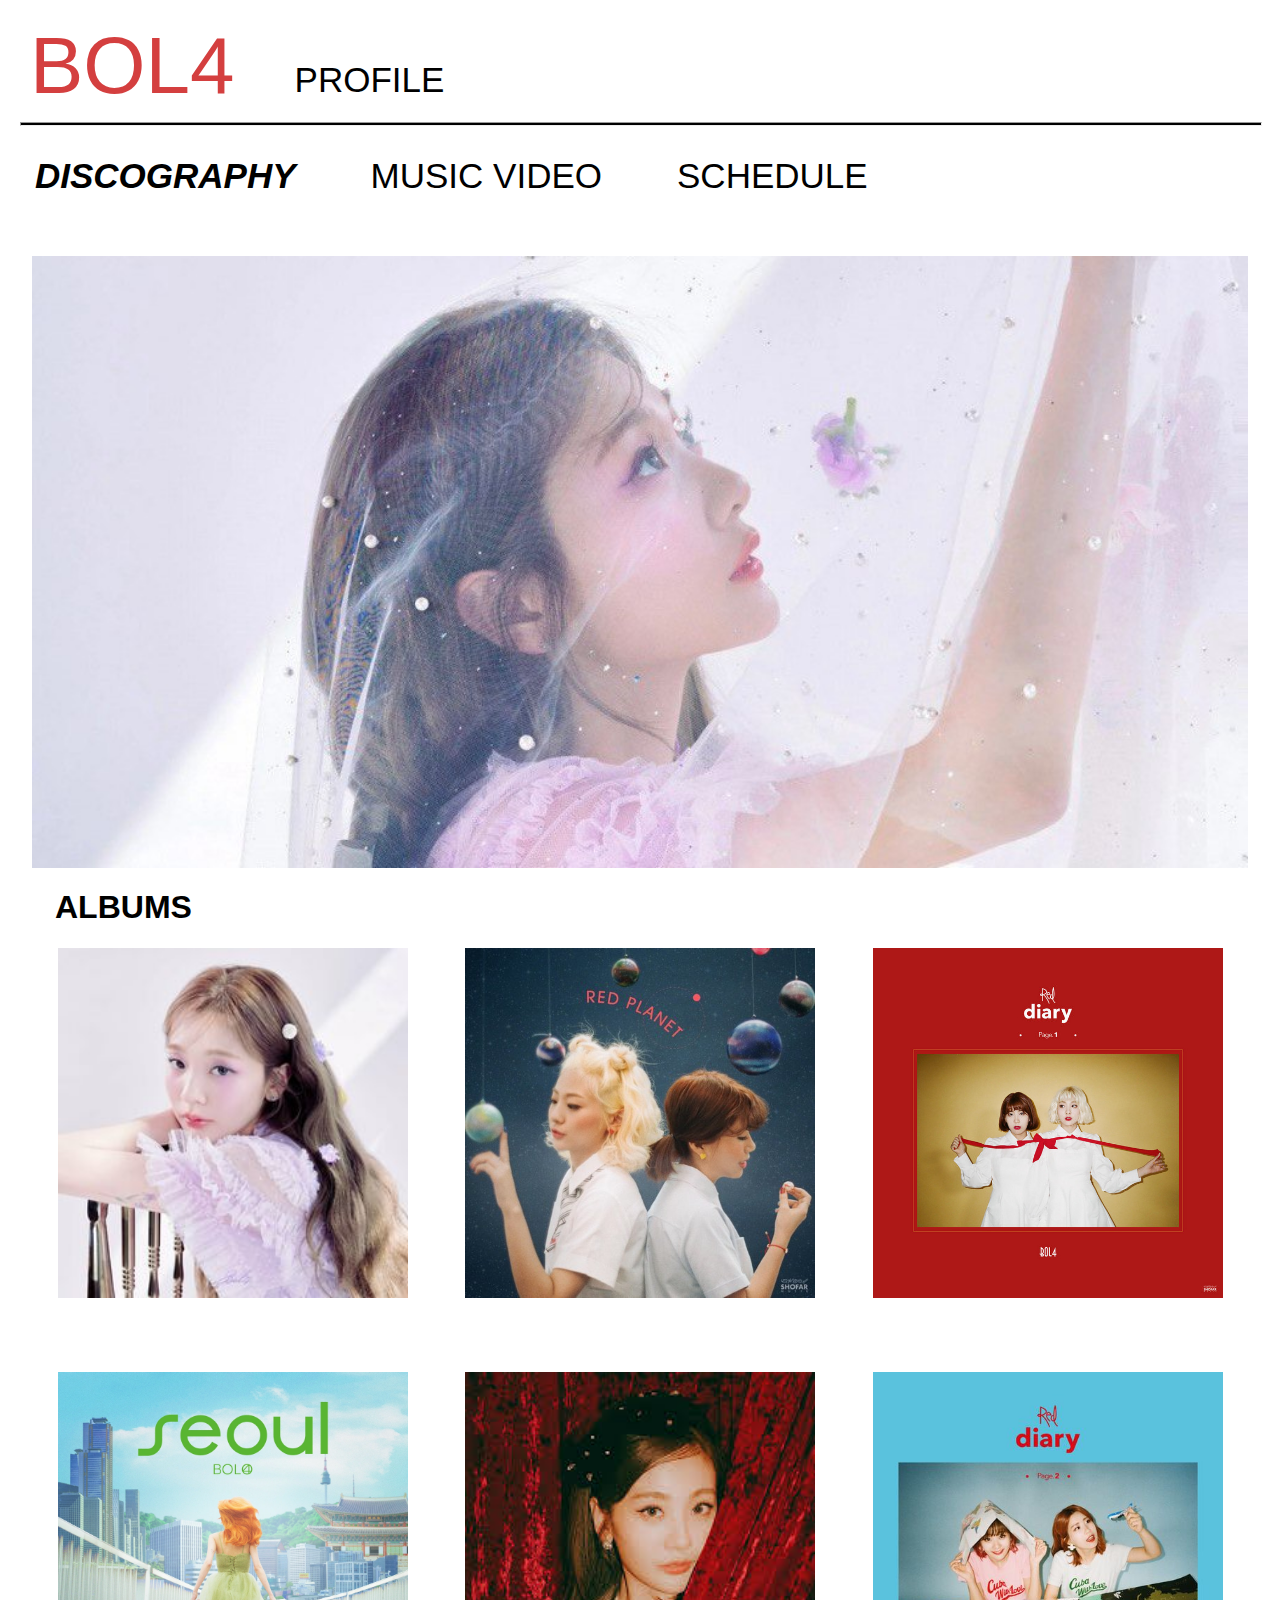
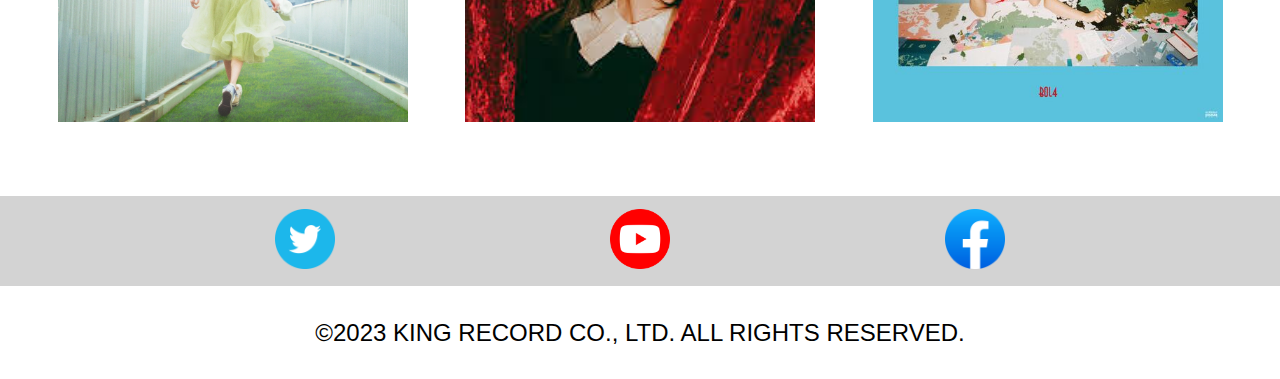
<file: discography.html>
<!DOCTYPE html>
<html lang="en">
<head>
    <meta charset="UTF-8">
    <meta name="viewport" content="width=device-width, initial-scale=1.0">
    <title>BOL4 Website</title>
    <link rel="stylesheet" href="normalize.css">
    <link rel="stylesheet" href="style.css">
</head>
<body>
    <header>
        <div id="branding">
            <div id="bol4"><a href="index.html">BOL4</a></div>
            <div id="profile"><a href="profile.html">PROFILE</a></div>
        </div>
        <hr id="separator">
        <nav>
            <span class="menu-item"><a href="discography.html"><i><strong>DISCOGRAPHY</strong></i></a></span>
            <span class="menu-item"><a href="index.html">MUSIC VIDEO</a></span>
            <span class="menu-item"><a href="schedule.html">SCHEDULE</a></span>
        </nav>
    </header>

    <div class="image-container">
        <img src="image3.jpg" alt="discography image">
    </div>

    <div class="albums-section">
        <h1 class="album">ALBUMS</h1>
        <nav class="album-boxes">
            <span class="album-item"><a href="https://www.youtube.com/playlist?list=PLXRNsbVERm2tM83W1Si30P53ghjXP1qof"><img src="album.jpg" width = "350" height = "350" alt ="albumimg"></a></span>
            <span class="album-item"><a href="https://www.youtube.com/playlist?list=OLAK5uy_k6XQQXD2-ob5vEHLI2x9yfaEyEy6aKhk0"><img src="album1.jpg" width = "350" height = "350" alt ="albumimg1"></a></span>
            <span class="album-item"><a href="https://www.youtube.com/playlist?list=OLAK5uy_n7w_yogdP6yRu_r13nRdXeETFdFc6WVlI"><img src="album2.jpeg" width = "350" height = "350" alt ="albumimg2"></a></span>
            <span class="album-item"><a href="https://www.youtube.com/playlist?list=OLAK5uy_kyLl3OemO27E3Qz9uFLal6H9UMTC6y9pE"><img src="album3.webp" width = "350" height = "350" alt ="albumimg3"></a></span>
            <span class="album-item"><a href="https://www.youtube.com/playlist?list=PLXRNsbVERm2v15qCYixiX3H2BDCU3P2TA"><img src="album4.jpeg" width = "350" height = "350" alt ="albumimg4"></a></span>
            <span class="album-item"><a href="https://www.youtube.com/playlist?list=OLAK5uy_kynhdsOBCMNmeGWxSF9-IHIi4K1eXJsu8"><img src="album5.jpg" width = "350" height = "350" alt ="albumimg5"></a></span>
        </nav>
    </div>

    <div class="contact-bar">
        <a href="https://twitter.com/BOL4_Official"><img width="60" height="60" src="twitter.png" alt="twitter image"></a>
        <a href="https://www.youtube.com/channel/UCZFglJIUsaCPRE_3yzr8zzg"><img width="60" height="60" src="youtube.png" alt="youtube image"></a>
        <a href="https://www.facebook.com/BOL4.Official/"><img width="60" height="60" src="facebook.png" alt="facebook image"></a>
    </div>

    <div class="copyrights">
        <p>©2023 KING RECORD CO., LTD. ALL RIGHTS RESERVED.</p>
    </div>
</body>
</html>
</file>
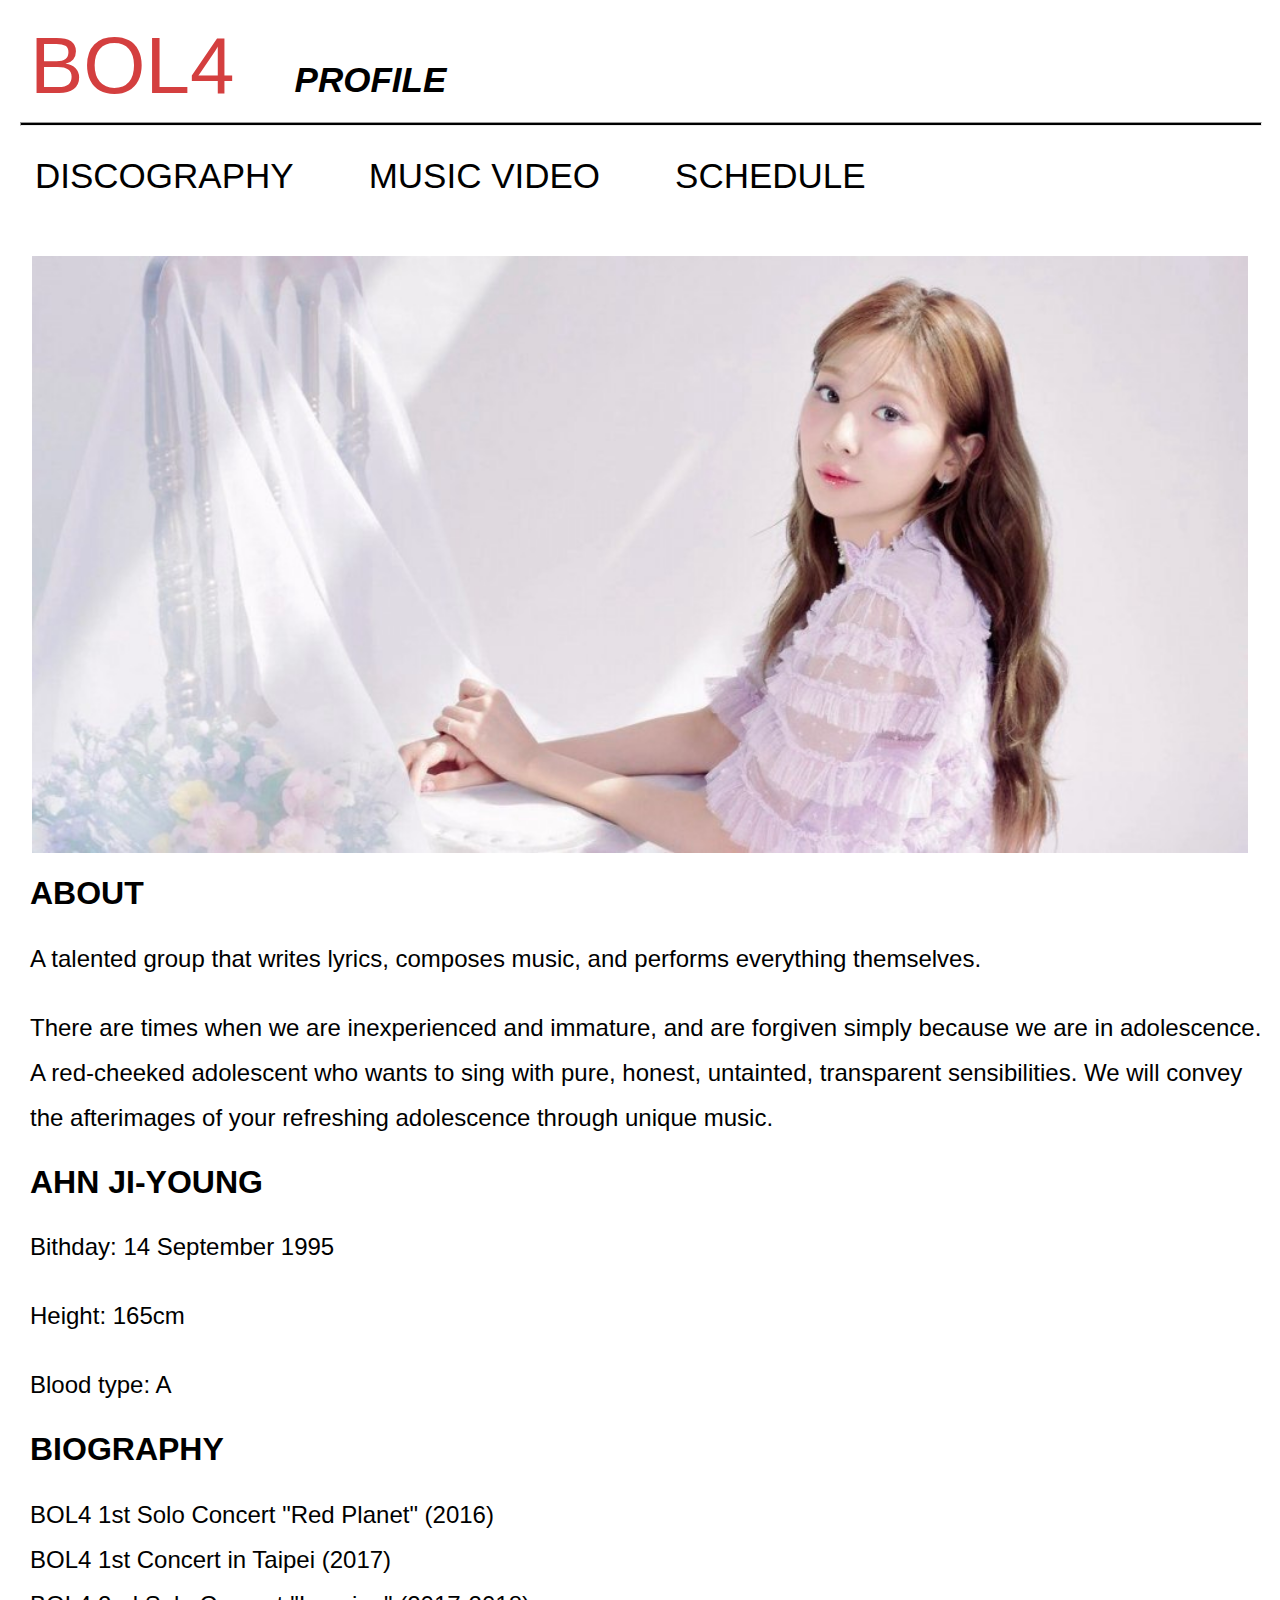
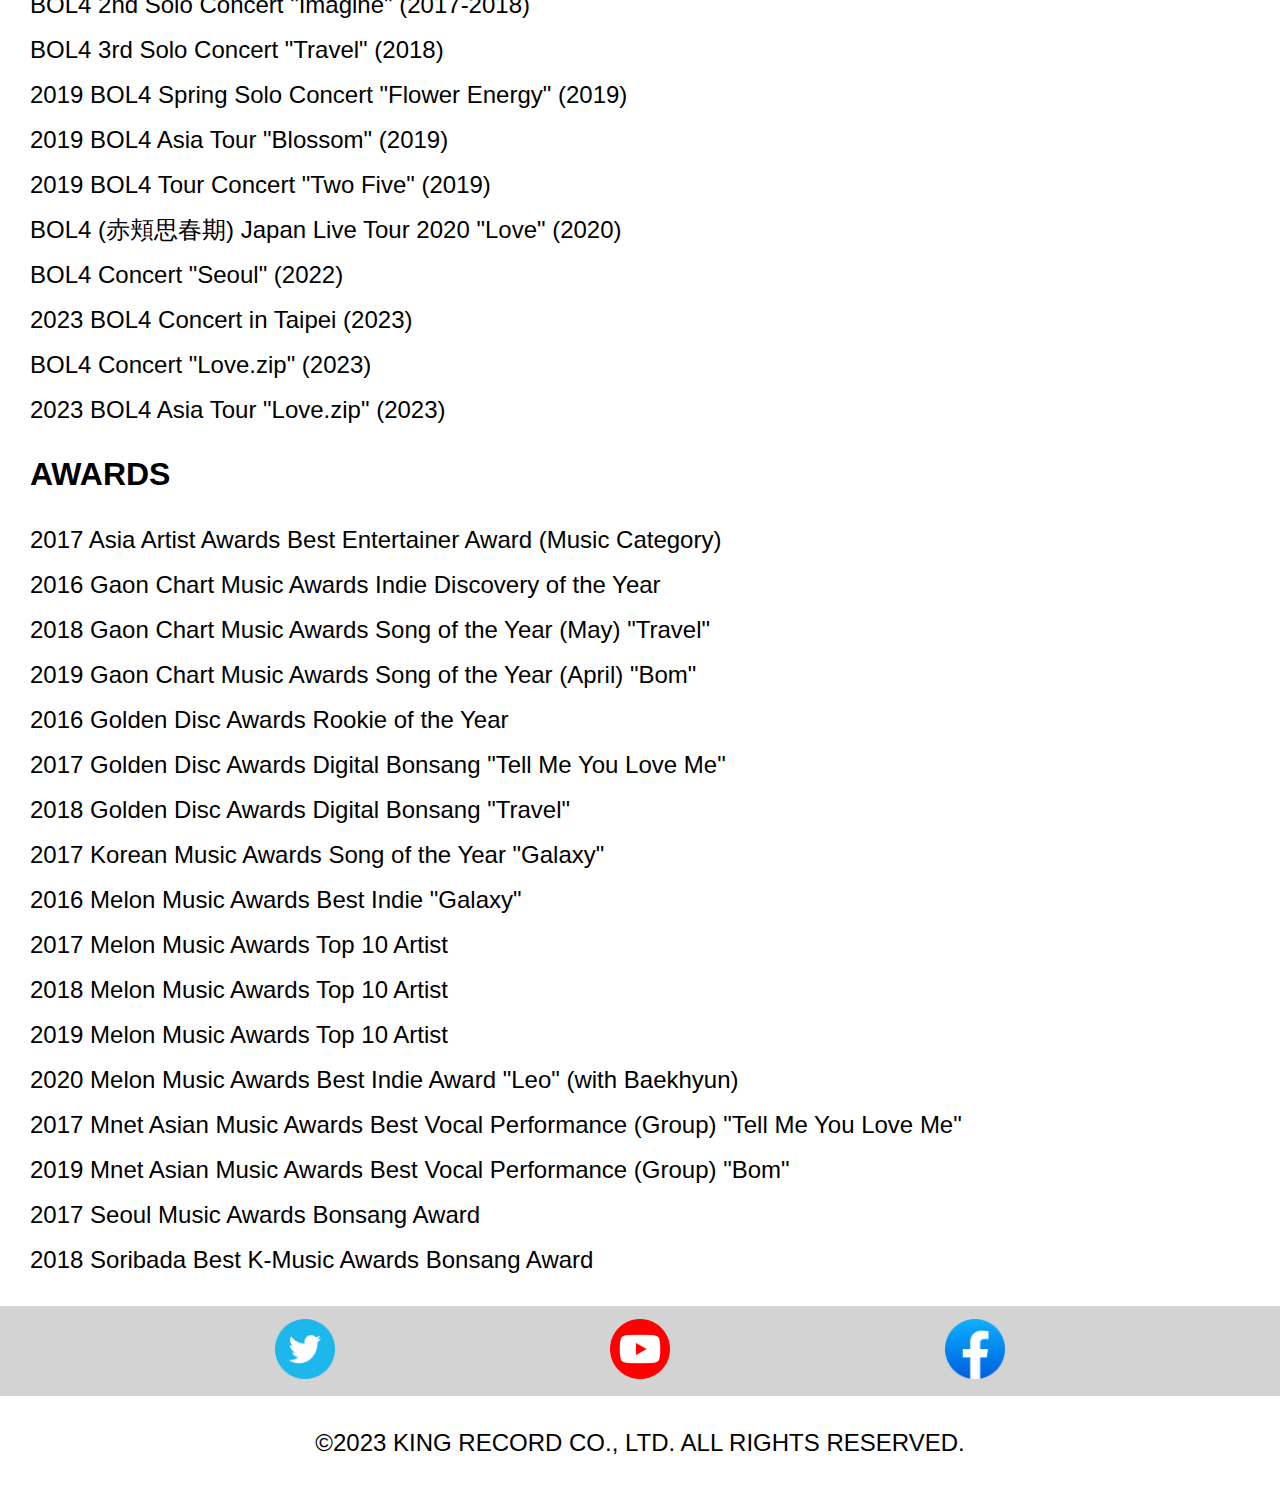
<file: profile.html>
<!DOCTYPE html>
<html lang="en">
<head>
    <meta charset="UTF-8">
    <meta name="viewport" content="width=device-width, initial-scale=1.0">
    <title>BOL4 Website</title>
    <link rel="stylesheet" href="normalize.css">
    <link rel="stylesheet" href="style.css">
</head>
<body>
    <header>
        <div id="branding">
            <div id="bol4"><a href="index.html">BOL4</a></div>
            <div id="profile"><a href="profile.html"><i><strong>PROFILE</strong></i></a></div>
        </div>
        <hr id="separator">
        <nav>
            <span class="menu-item"><a href="discography.html">DISCOGRAPHY</a></span>
            <span class="menu-item"><a href="index.html">MUSIC VIDEO</a></span>
            <span class="menu-item"><a href="schedule.html">SCHEDULE</a></span>
        </nav>
    </header>

    <div class="image-container">
        <img src="image2.jpg" alt="profile image">
    </div>

    <div class="about-section">
        <h1>ABOUT</h1>
        <p>A talented group that writes lyrics, composes music, and performs everything themselves.</p>
        <p>There are times when we are inexperienced and immature, and are forgiven simply because we are in adolescence.
            A red-cheeked adolescent who wants to sing with pure, honest, untainted, transparent sensibilities.
            We will convey the afterimages of your refreshing adolescence through unique music.</p>
    </div>

    <div class="ahnjiyoung-section">
        <h1>AHN JI-YOUNG</h1>
        <p>Bithday: 14 September 1995</p>
        <p>Height: 165cm</p>
        <p>Blood type: A</p>
    </div>

    <div class="biography-section">
        <h1>BIOGRAPHY</h1>
        <p>BOL4 1st Solo Concert "Red Planet" (2016)<br>
            BOL4 1st Concert in Taipei (2017)<br>
            BOL4 2nd Solo Concert "Imagine" (2017-2018)<br>
            BOL4 3rd Solo Concert "Travel" (2018)<br>
            2019 BOL4 Spring Solo Concert "Flower Energy" (2019)<br>
            2019 BOL4 Asia Tour "Blossom" (2019)<br>
            2019 BOL4 Tour Concert "Two Five" (2019)<br>
            BOL4 (赤頬思春期) Japan Live Tour 2020 "Love" (2020)<br>
            BOL4 Concert "Seoul" (2022)<br>
            2023 BOL4 Concert in Taipei (2023)<br>
            BOL4 Concert "Love.zip" (2023)<br>
            2023 BOL4 Asia Tour "Love.zip" (2023)</p>
    </div>

    <div class="awards-section">
        <h1>AWARDS</h1>
        <p>2017 Asia Artist Awards Best Entertainer Award (Music Category)<br>
            2016 Gaon Chart Music Awards Indie Discovery of the Year<br>
            2018 Gaon Chart Music Awards Song of the Year (May) "Travel"<br>
            2019 Gaon Chart Music Awards Song of the Year (April) "Bom"<br>
            2016 Golden Disc Awards Rookie of the Year<br>
            2017 Golden Disc Awards Digital Bonsang "Tell Me You Love Me"<br>
            2018 Golden Disc Awards Digital Bonsang "Travel"<br>
            2017 Korean Music Awards Song of the Year "Galaxy"<br>
            2016 Melon Music Awards Best Indie "Galaxy"<br>
            2017 Melon Music Awards Top 10 Artist<br>
            2018 Melon Music Awards Top 10 Artist<br>
            2019 Melon Music Awards Top 10 Artist<br>
            2020 Melon Music Awards Best Indie Award "Leo" (with Baekhyun)<br>
            2017 Mnet Asian Music Awards Best Vocal Performance (Group) "Tell Me You Love Me"<br>
            2019 Mnet Asian Music Awards Best Vocal Performance (Group) "Bom"<br>
            2017 Seoul Music Awards Bonsang Award<br>
            2018 Soribada Best K-Music Awards Bonsang Award</p>
    </div>

    <div class="contact-bar">
        <a href="https://twitter.com/BOL4_Official"><img width="60" height="60" src="twitter.png" alt="twitter image"></a>
        <a href="https://www.youtube.com/channel/UCZFglJIUsaCPRE_3yzr8zzg"><img width="60" height="60" src="youtube.png" alt="youtube image"></a>
        <a href="https://www.facebook.com/BOL4.Official/"><img width="60" height="60" src="facebook.png" alt="facebook image"></a>
    </div>

    <div class="copyrights">
        <p>©2023 KING RECORD CO., LTD. ALL RIGHTS RESERVED.</p>
    </div>

</body>
</html>
</file>
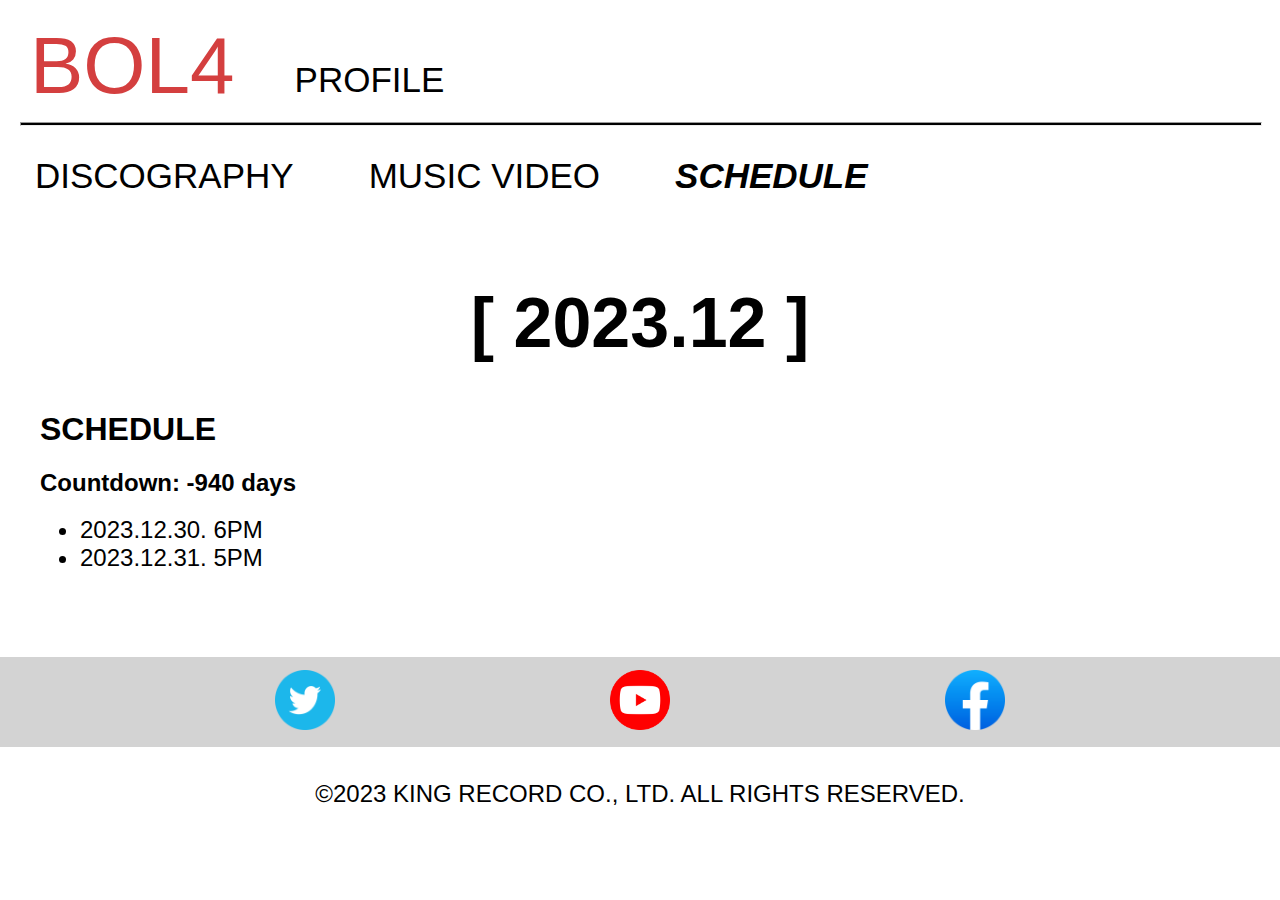
<file: schedule.html>
<!DOCTYPE html>
<html lang="en">
<head>
    <meta charset="UTF-8">
    <meta name="viewport" content="width=device-width, initial-scale=1.0">
    <title>BOL4 Website</title>
    <link rel="stylesheet" href="normalize.css">
    <link rel="stylesheet" href="style.css">
    <script src="javascript.js" defer></script>
</head>
<body>
    <header>
        <div id="branding">
            <div id="bol4"><a href="index.html">BOL4</a></div>
            <div id="profile"><a href="profile.html">PROFILE</a></div>
        </div>
        <hr id="separator">
        <nav>
            <span class="menu-item"><a href="discography.html">DISCOGRAPHY</a></span>
            <span class="menu-item"><a href="index.html">MUSIC VIDEO</a></span>
            <span class="menu-item"><a href="schedule.html"><i><strong>SCHEDULE</strong></i></a></span>
        </nav>
    </header>
    <h1 id="date-schedule">[ 2023.12 ]</h1>
    <div class="schedule-section">
        <h1>SCHEDULE</h1>
        <h2 id="countdown">Countdown: calculating...</h2>
        <ul>
            <li>2023.12.30. 6PM</li>
            <li>2023.12.31. 5PM</li>
        </ul>
    </div>

    <div class="contact-bar">
        <a href="https://twitter.com/BOL4_Official"><img width="60" height="60" src="twitter.png" alt="twitter image"></a>
        <a href="https://www.youtube.com/channel/UCZFglJIUsaCPRE_3yzr8zzg"><img width="60" height="60" src="youtube.png" alt="youtube image"></a>
        <a href="https://www.facebook.com/BOL4.Official/"><img width="60" height="60" src="facebook.png" alt="facebook image"></a>
    </div>

    <div class="copyrights">
        <p>©2023 KING RECORD CO., LTD. ALL RIGHTS RESERVED.</p>
    </div>
</body>
</html>
</file>
<file: style.css>
@font-face {
    font-family: 'CalibriRegular';
    src: url('Calibri Regular.ttf') format('truetype');
    font-weight: normal;
    font-style: normal;
}

@font-face {
    font-family: 'CalibriBoldItalic';
    src: url('Calibri Bold Italic.ttf') format('truetype');
    font-weight: bold;
    font-style: italic;
}

@font-face {
    font-family: 'ChineseStHupo';
    src: url('chinese.sthupo.ttf') format('truetype');
    font-weight: normal;
    font-style: normal;
}

h5{
    font-family: 'Calibri', sans-serif;
    color: darkred;
}

li{
    font-size: x-large;
}

p{
    font-size: x-large;
    line-height: 45px;
}

body {
    margin: 0;
    padding: 0;
    font-family: 'Calibri', sans-serif;
}

header {
    background-color: #ffffff;
    padding: 20px;
    display: flex;
    flex-direction: column;
    align-items: flex-start;
}

#branding {
    display: flex;
    align-items: flex-start;
}

#bol4 {
    font-family: 'sthupo', sans-serif;
    font-size: 80px;
    color: #d43f3f;
}

#profile {
    font-family:'Calibri', sans-serif;
    font-size: 35px;
    padding-left: 40px;
    padding-top: 30px;
}

nav {
    display: flex;
    flex-direction: row;
    justify-content: flex-start;    
}

.menu-item {
    font-size: 35px;
    margin: 10px 5px;
    padding-right: 45px;
}

#separator {
    height: 2px;
    background-color: #000000;
    width: 100%;
    margin: 10px 0;
}

.news-section {
    font-family: 'Calibri', sans-serif;
    font-weight: lighter;
    text-align: left;
    margin: 20px 40px; 
    font-size: 35px;
}

.music-video-section {
    display: flex;
    justify-content: space-evenly;
    font-family: 'Calibri', sans-serif;
    margin: 20px 40px; 
    font-size:35px;
    padding-left: 5px;
}

.music-video-section1{
    font-family: 'Calibri', sans-serif;
    margin: 20px 40px; 
    font-size:35px;
}

.music-video-section1 h4 {
    font-weight: normal;
    text-align: left;
}

/* Media query for laptop screens (1920px x 1080px) */
@media only screen and (min-width: 1920px) and (max-width: 1920px) and (min-height: 1080px) and (max-height: 1080px) {
    body {
        font-size: 18px;
    }

    header {
        padding: 40px;
    }

    #bol4 {
        font-size: 40px;
    }

    #profile {
        font-size: 50px;
        margin: 0 40px;
    }

    .menu-item {
        font-size: 50px;
        margin: 0 40px;
    }

    #separator {
        margin: 40px 0;
    }
}

.image-container {
    max-width: 100%; 
    margin: 20px auto;
    overflow: hidden; 
    display: flex;
    justify-content: center;
}

.image-container img {
    width: 95%; 
    height: auto; 
    display: block;
}

.video-box {
    width: calc(33.33% - 20px); 
    height: 200px;
    margin-right: 22px;
    justify-content: center;
    display: inline-block;
    vertical-align: top; 
    overflow: visible;
    padding-bottom: 5%;
}

.video-box:hover{
    opacity: 0.7;
}

.contact-bar {
    background-color: lightgrey;
    display: flex;
    justify-content: space-evenly;
    align-items: center;
    height: 50px;
    padding-top: 20px ;
    padding-bottom: 20px;
    margin: 0%;
}

.copyrights{
    display: flex;
    justify-content: center;
}

nav {
    text-align: center;
}

.menu-item a, #profile a {
    text-decoration: none;
    color: black;
    padding: 10px;
    display: inline-block;
    transition: color 0.3s;
}

.menu-item a:hover, #profile a:hover {
    color: violet;
}

#bol4 a {
    text-decoration: none;
    padding: 10px;
    color: #d43f3f;
}

.about-section, .ahnjiyoung-section, .biography-section, .awards-section {
    padding-left: 30px;
    margin:0%;
}

#header {
    padding-left: 40px;
    margin:0%;
}

.album-boxes {
    display: flex;
    justify-content: space-evenly;
    flex-wrap: wrap;
}

.album-item {
    padding-bottom: 70px;
}

.album-item:hover {
    opacity: 0.7;
}

#date-schedule {
    display: flex;
    justify-content: center;
    text-align: center;
    font-size: 70px;
}

.schedule-section {
    padding-left: 40px;
    padding-bottom: 70px;
}

.album {
    padding-left: 55px;
}

/* Media query for mobile devices (up to 767px width) */
@media only screen and (max-width: 767px) {
    body {
        font-size: 14px;
    }
    p{
        font-size: large;
        line-height: 25px;
    }

    header {
        padding: 10px;
    }

    #bol4 {
        font-size: 30px;
    }

    #profile {
        font-size: 12px;
        padding-top: 0;
    }

    .menu-item {
        font-size: 12px;
        padding-right: 30px;
    }

    #separator {
        margin: 0;
    }

    .image-container img {
        width: 100%;
    }

    .music-video-section{
        display: flex;
        flex-wrap: wrap;
        padding: 0;
    }

    .video-box {
        width: 100%;
        margin-right: 0;
        padding-bottom: 30%;
        padding-right: 10%;
    }

    .contact-bar {
        height: 30px;
        padding-top: 5px;
        padding-bottom: 5px;
    }

    .contact-bar img{
        width: 30px;
        height: 30px;
    }

    .about-section,
    .ahnjiyoung-section,
    .biography-section,
    .awards-section,
    .schedule-section {
        padding-left: 10px;
    }

    #header {
        padding-left: 20px;
    }

    .album {
        padding-left: 20px;
    }
}
</file>
